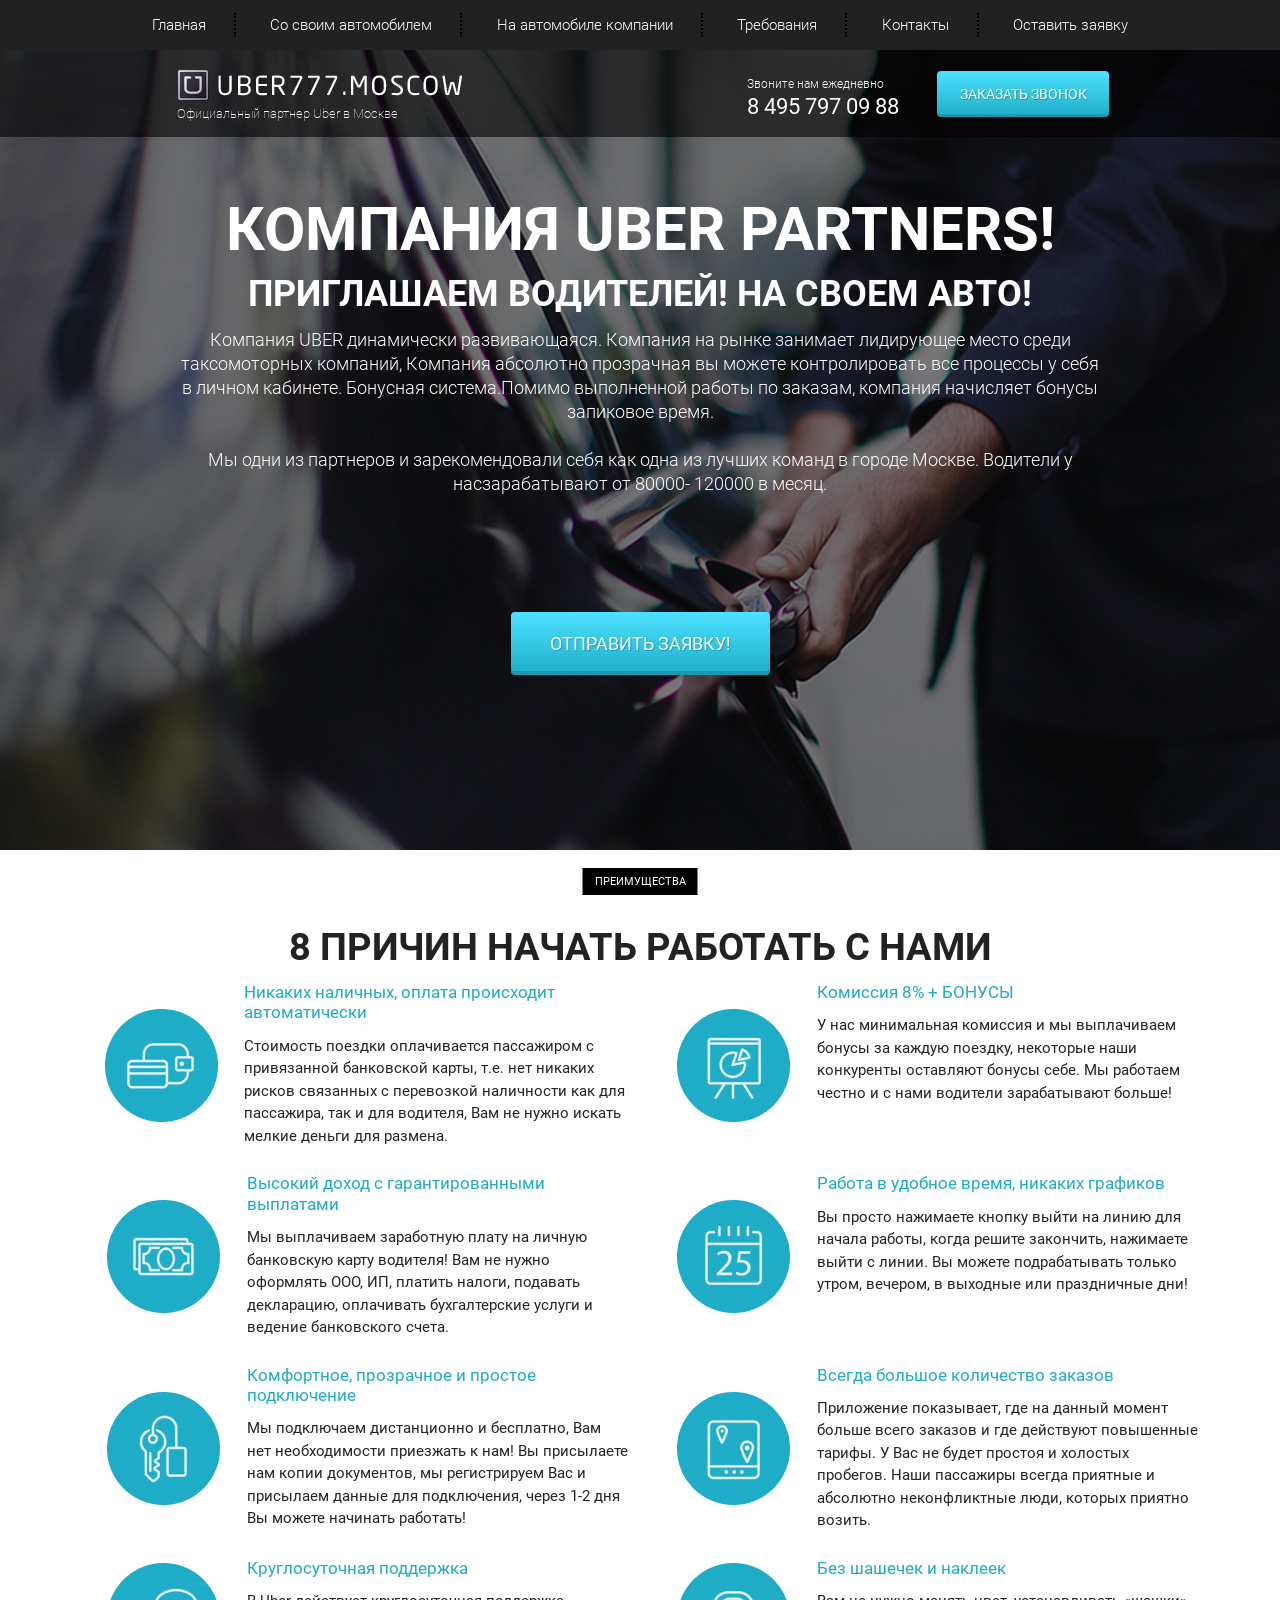
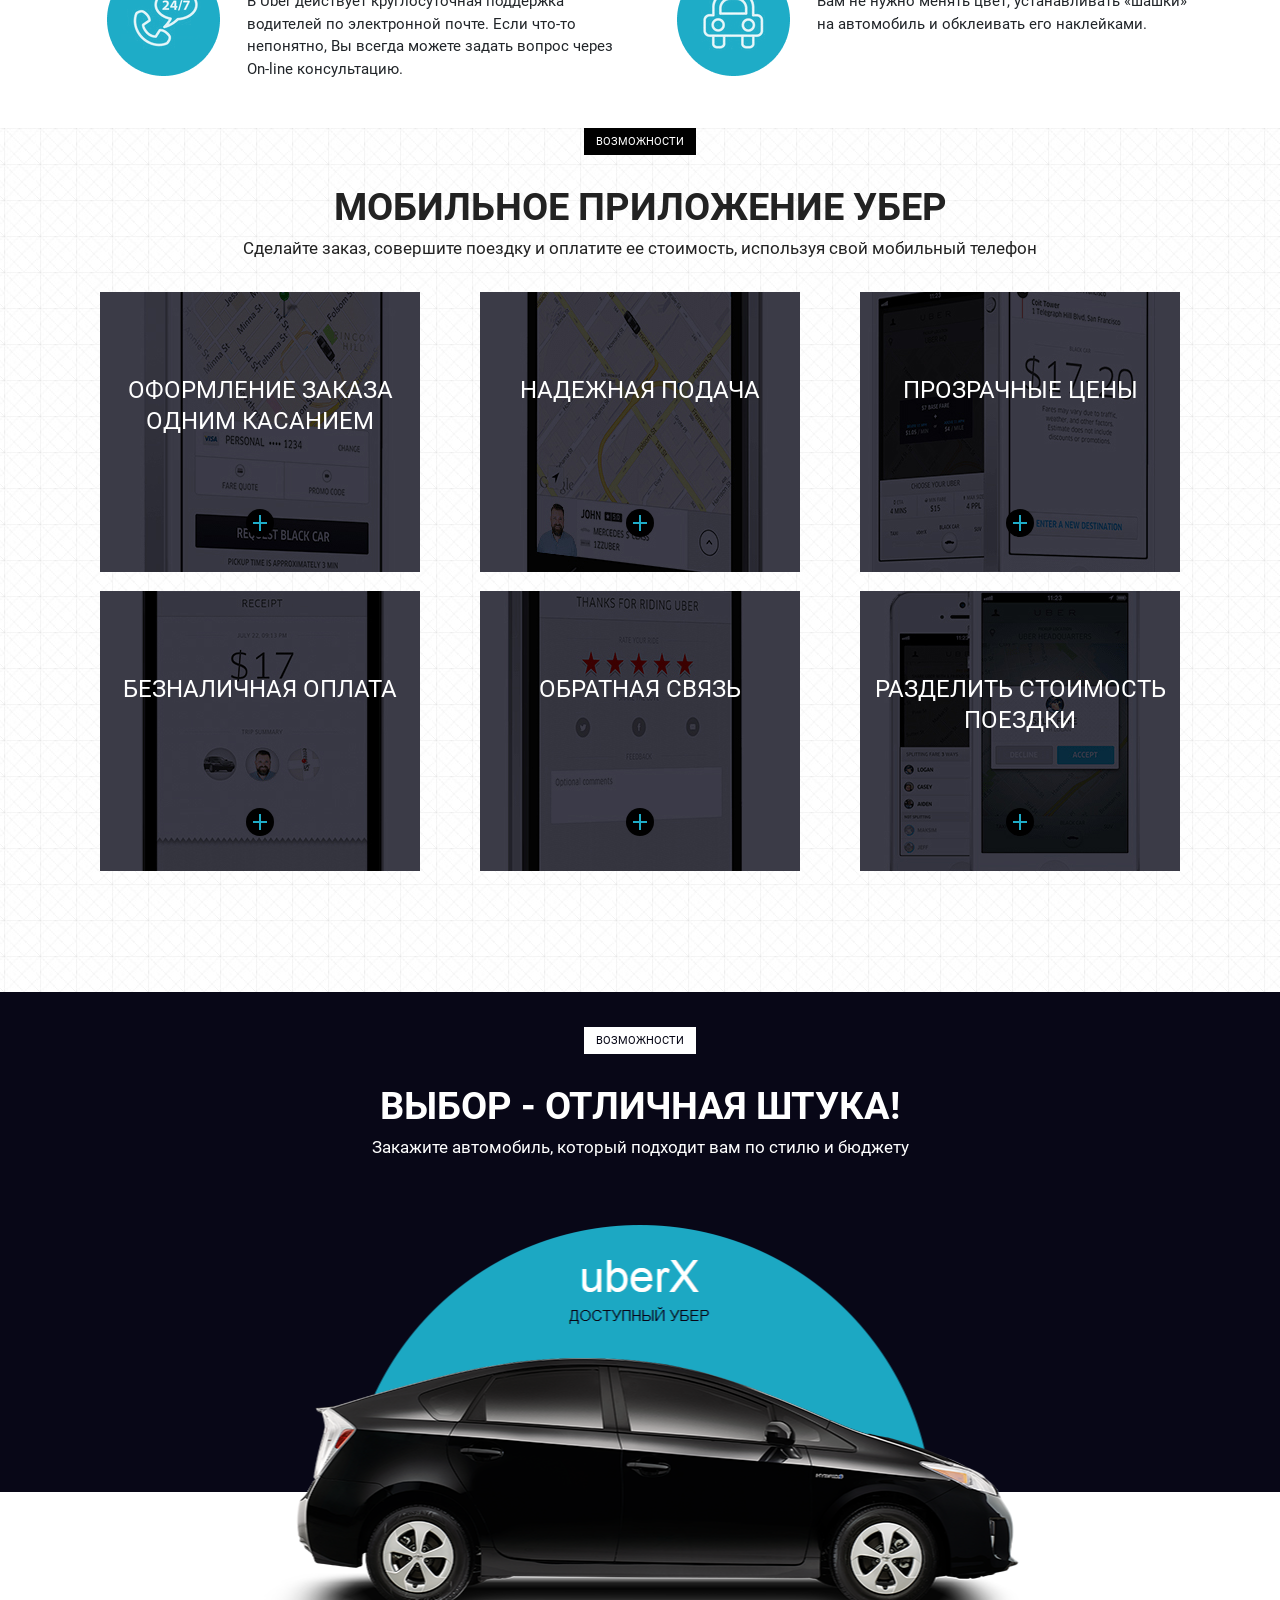
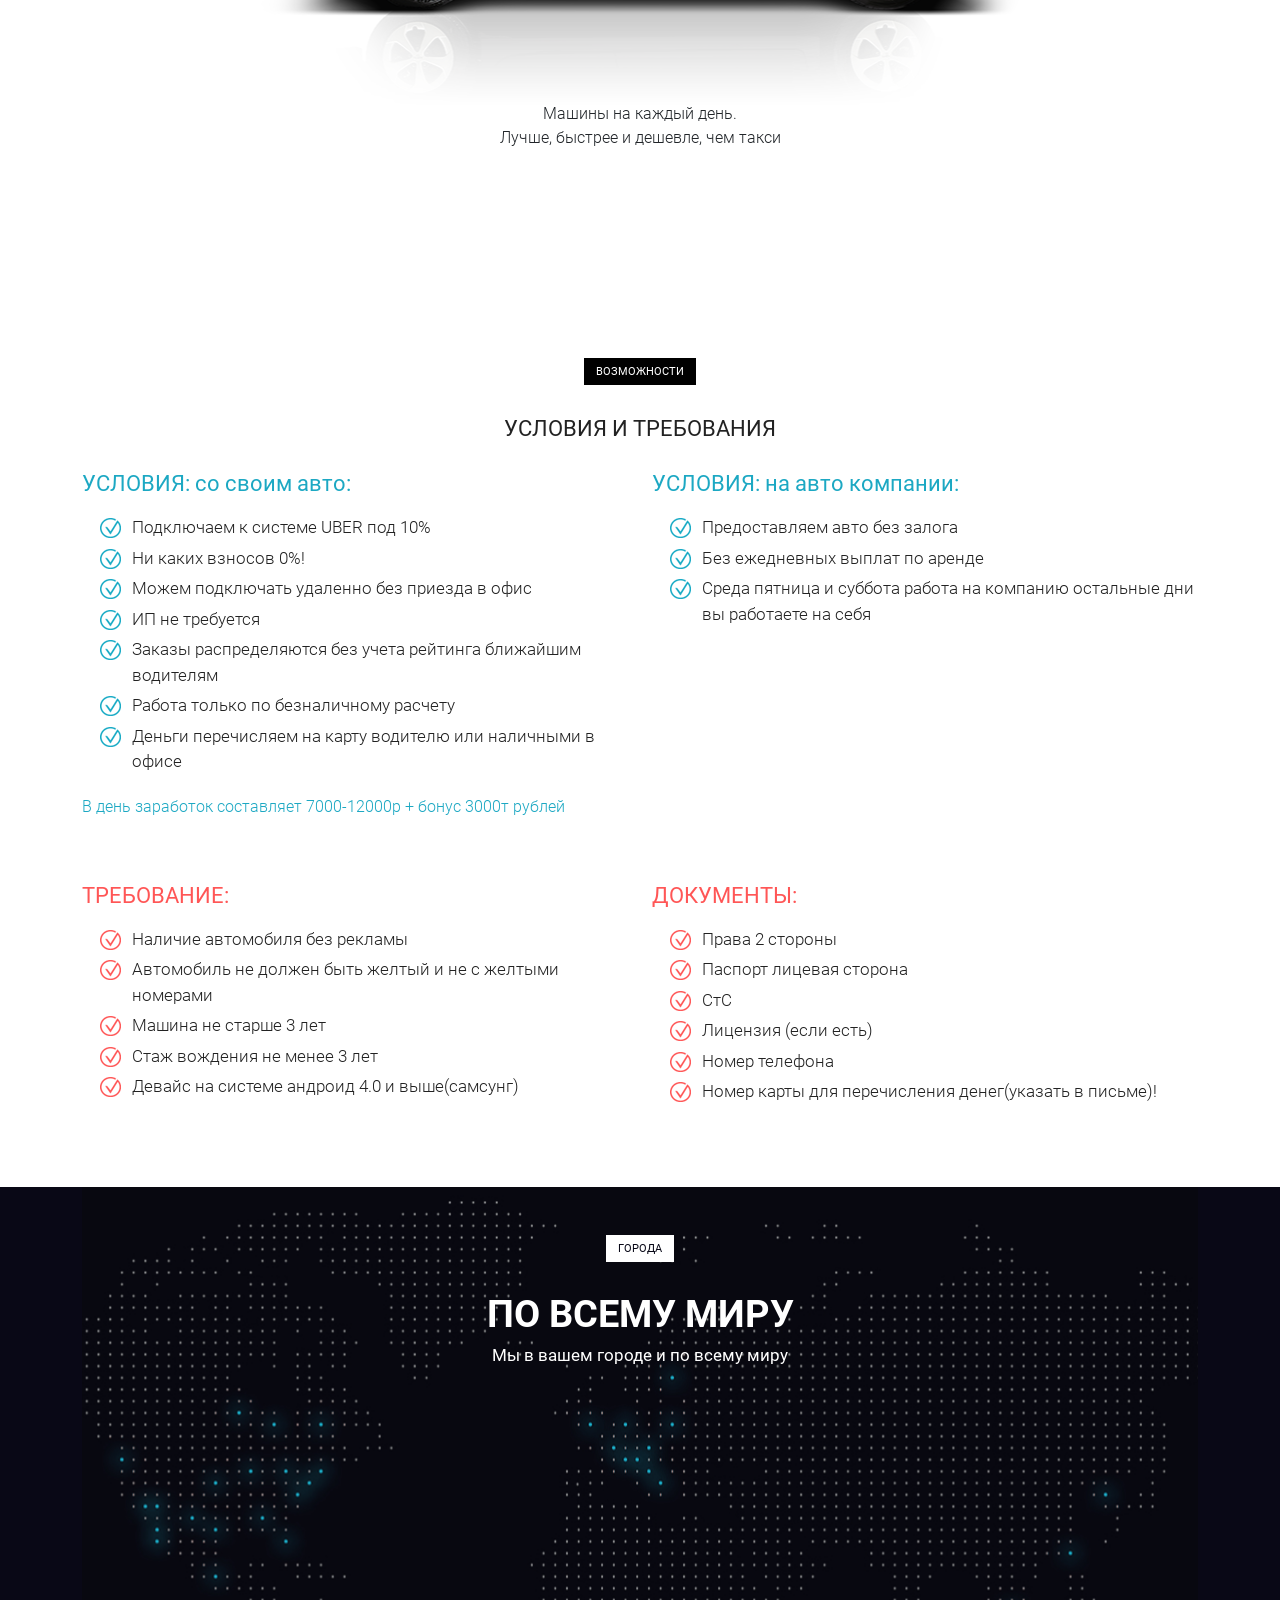
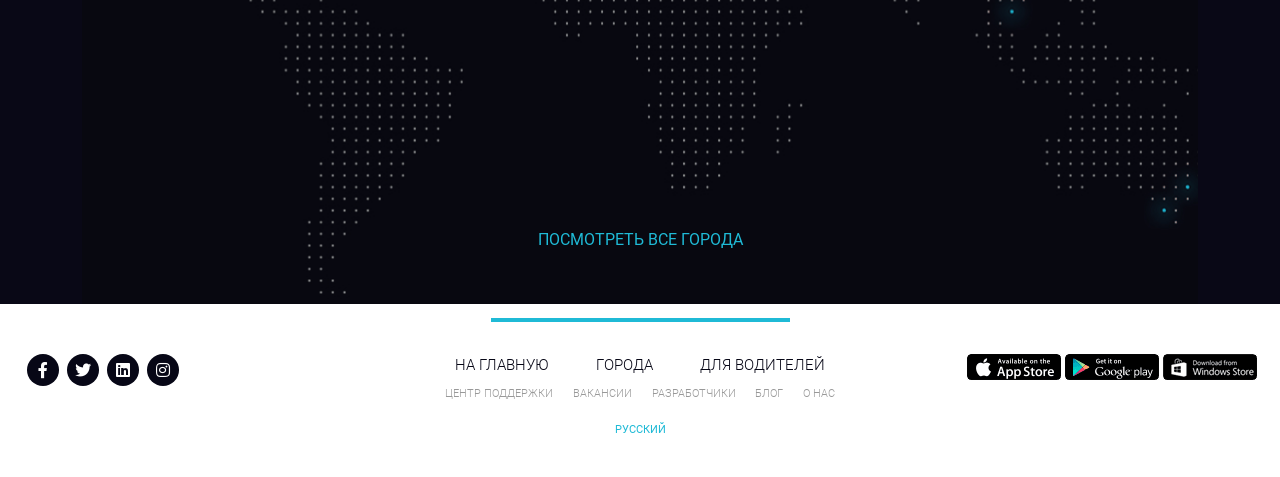
<file: projects/uber/index.html>
<!DOCTYPE html>
<html lang="en">
<head>
    <meta charset="UTF-8">
    <meta name="viewport" content="width=device-width, initial-scale=1.0">
    <link rel="stylesheet" href="css/bootstrap-reboot.min.css">
    <link rel="stylesheet" href="css/bootstrap-grid.min.css">
    <link rel="stylesheet" href="https://cdnjs.cloudflare.com/ajax/libs/font-awesome/5.15.2/css/all.min.css" integrity="sha512-HK5fgLBL+xu6dm/Ii3z4xhlSUyZgTT9tuc/hSrtw6uzJOvgRr2a9jyxxT1ely+B+xFAmJKVSTbpM/CuL7qxO8w==" crossorigin="anonymous" />
    <link rel="stylesheet" href="css/style.min.css">

    <title>Uber</title>
</head>
<body>
    
    <header>
        <nav>
            <div class="container">   
                <ul class="menu">
                    <li class="menu-item">
                        <a href="#" class="menu-link">Главная</a>
                    </li>
                    <li class="menu-item">
                        <a href="#with_your_car" class="menu-link">Со своим автомобилем</a>
                    </li>
                    <li class="menu-item">
                        <a href="#with_our_car" class="menu-link">На автомобиле компании</a>
                    </li>
                    <li class="menu-item">
                        <a href="#require" class="menu-link">Требования</a>
                    </li>
                    <li class="menu-item">
                        <a href="#contacts" class="menu-link">Контакты</a>
                    </li>
                    <li class="menu-item">
                        <a href="#" class="menu-link">Оставить заявку</a>
                    </li>
                </ul>
            </div>  
            <div class="hamburger">
                <span></span>
                <span></span>
                <span></span>
            </div>       
        </nav>
        <div class="subheader">
            <div class="container">
                <div class="row">
                    <div class="col-6 col-md-4 offset-md-1">
                        <a href="#" class="subheader_logo">
                            <img src="./img/logo/logo.png" alt="logo">
                        </a>
                        <p class="subheader-title">Официальный партнер Uber в Москве</p>
                    </div>
                    <div class="xs-hidden col-md-3 offset-md-1 col-xl-2 offset-xl-2">
                        <p class="subheader-mobile-adv">Звоните нам ежедневно</p>
                        <a href="tel:84957970988" class="subheader-tel">8 495 797 09 88</a>
                    </div>
                    <div class="col-6 col-md-3 col-lg-2">
                        <a href="tel:84957970988" class="xs-visible subheader-tel">8 495 797 09 88</a>
                        <button class="subheader-btn">ЗАКАЗАТЬ ЗВОНОК</button>
                    </div>
                </div>
            </div>
        </div>
    </header>
    
    <section class="promo">
        <div class="container">
            <div class="row">
                <div class="col-md-10 offset-md-1">
                    <h1 class="promo_header">КОМПАНИЯ UBER PARTNERS!</h1>
                    <h2 class="promo_subheader">ПРИГЛАШАЕМ ВОДИТЕЛЕЙ! НА СВОЕМ АВТО!</h2>
                    <p class="promo_descr">
                        Компания UBER  динамически развивающаяся. Компания на рынке занимает лидирующее место среди таксомоторных компаний, Компания абсолютно прозрачная вы можете контролировать все процессы у себя в личном кабинете. Бонуcная система.Помимо выполненной работы по заказам, компания начисляет бонусы запиковое время.
                        <br><br>
                        Мы одни из партнеров и зарекомендовали себя как одна из лучших команд в городе Москве.  Водители у насзарабатывают от 80000- 120000 в месяц.
                    </p>
                    <button class="promo_btn">ОТПРАВИТЬ ЗАЯВКУ!</button>
                </div>
            </div>
        </div>
    </section>

    <section class="features">
        <div class="container">
            <h1 class="label">преимущества</h1>
            <h2 class="title">8 причин начать работать с нами</h2>
            <div class="row">
                <div class="feature col-md-6">
                    <img src="./img/features/feature_1.png" alt="" class="feature_img">
                    <div class="feature_wrapper">
                        <h3 class="feature_subsubtitle">Никаких наличных, оплата происходит автоматически</h3>
                        <p class="feature_descr">Стоимость поездки оплачивается пассажиром с привязанной банковской карты, т.е. нет никаких рисков связанных с перевозкой наличности как для пассажира, так и для водителя, Вам не нужно искать мелкие деньги для размена.</p>
                    </div>
                </div>
                <div class="feature col-md-6">
                    <img src="./img/features/feature_2.png" alt="" class="feature_img">
                    <div class="feature_wrapper">
                        <h3 class="feature_subsubtitle">Комиссия 8% + БОНУСЫ</h3>
                        <p class="feature_descr">У нас минимальная комиссия и мы выплачиваем бонусы за каждую поездку, некоторые наши конкуренты оставляют бонусы себе. Мы работаем честно и с нами водители зарабатывают больше!</p>
                    </div>
                </div>
                <div class="feature col-md-6">
                    <img src="./img/features/feature_3.png" alt="" class="feature_img">
                    <div class="feature_wrapper">
                        <h3 class="feature_subsubtitle">Высокий доход с гарантированными выплатами</h3>
                        <p class="feature_descr">Мы выплачиваем заработную плату на личную банковскую карту водителя! Вам не нужно оформлять ООО, ИП, платить налоги, подавать декларацию, оплачивать бухгалтерские услуги и ведение банковского счета.</p>
                    </div>
                </div>
                <div class="feature col-md-6">
                    <img src="./img/features/feature_4.png" alt="" class="feature_img">
                    <div class="feature_wrapper">
                        <h3 class="feature_subsubtitle">Работа в удобное время, никаких графиков</h3>
                        <p class="feature_descr">Вы просто нажимаете кнопку выйти на линию для начала работы, когда решите закончить, нажимаете выйти с линии. Вы можете подрабатывать только утром, вечером, в выходные или праздничные дни! </p>
                    </div>
                </div>
                <div class="feature col-md-6">
                    <img src="./img/features/feature_5.png" alt="" class="feature_img">
                    <div class="feature_wrapper">
                        <h3 class="feature_subsubtitle">Комфортное, прозрачное и простое подключение</h3>
                        <p class="feature_descr">Мы подключаем дистанционно и бесплатно, Вам нет необходимости приезжать к нам! Вы присылаете нам копии документов, мы регистрируем Вас и присылаем данные для подключения, через 1-2 дня Вы можете начинать работать!</p>
                    </div>
                </div>
                <div class="feature col-md-6">
                    <img src="./img/features/feature_6.png" alt="" class="feature_img">
                    <div class="feature_wrapper">
                        <h3 class="feature_subsubtitle">Всегда большое количество заказов</h3>
                        <p class="feature_descr">Приложение показывает, где на данный момент больше всего заказов и где действуют повышенные тарифы. У Вас не будет простоя и холостых пробегов. Наши пассажиры всегда приятные и абсолютно неконфликтные люди, которых приятно возить.</p>
                    </div>
                </div>
                <div class="feature col-md-6">
                    <img src="./img/features/feature_7.png" alt="" class="feature_img">
                    <div class="feature_wrapper">
                        <h3 class="feature_subsubtitle">Круглосуточная поддержка</h3>
                        <p class="feature_descr">В Uber действует круглосуточная поддержка водителей по электронной почте. Если что-то непонятно, Вы всегда можете задать вопрос через On-line консультацию.</p>
                    </div>
                </div>
                <div class="feature col-md-6">
                    <img src="./img/features/feature_8.png" alt="" class="feature_img">
                    <div class="feature_wrapper">
                        <h3 class="feature_subsubtitle">Без шашечек и наклеек</h3>
                        <p class="feature_descr">Вам не нужно менять цвет, устанавливать «шашки» на автомобиль и обклеивать его наклейками.</p>
                    </div>
                </div>
            </div>
        </div>
    </section>

    <section class="mobile">
        <div class="container">
            <h1 class="label">Возможности</h1>
            <h2 class="title">мобильное приложение убер</h2>
            <div class="subtitle">Сделайте заказ, совершите поездку и оплатите ее стоимость, используя свой мобильный телефон</div>
            <div class="row">
                <div class="col-sm-6 col-md-4">
                    <div class="mobile_item mobile_item_1">
                        <div class="mobile_item_subtitle">оформление заказа одним касанием</div>
                        <div class="mobile_item_plus"></div>
                    </div>
                </div>
                <div class="col-sm-6 col-md-4">
                    <div class="mobile_item mobile_item_2">
                        <div class="mobile_item_subtitle">надежная подача</div>
                        <div class="mobile_item_plus"></div>
                    </div>
                </div>
                <div class="col-sm-6 col-md-4">
                    <div class="mobile_item mobile_item_3">
                        <div class="mobile_item_subtitle">прозрачные цены</div>
                        <div class="mobile_item_plus"></div>
                    </div>
                </div>
                <div class="col-sm-6 col-md-4">
                    <div class="mobile_item mobile_item_4">
                        <div class="mobile_item_subtitle">безналичная оплата</div>
                        <div class="mobile_item_plus"></div>
                    </div>
                </div>
                <div class="col-sm-6 col-md-4">
                    <div class="mobile_item mobile_item_5">
                        <div class="mobile_item_subtitle">обратная связь</div>
                        <div class="mobile_item_plus"></div>
                    </div>
                </div>
                <div class="col-sm-6 col-md-4">
                    <div class="mobile_item mobile_item_6">
                        <div class="mobile_item_subtitle">разделить стоимость поездки</div>
                        <div class="mobile_item_plus"></div>
                    </div>
                </div>
            </div>
        </div>
    </section>

    <section class="choisee">
            <div class="choisee_main_bg">
                <div class="label">Возможности</div>
                <div class="title">Выбор - отличная штука!</div>
                <div class="subtitle">Закажите автомобиль, который подходит вам по стилю и бюджету</div>
                <img src="./img/bg/choisee_car.png" alt="">
            </div>
            <div class="choisee_sub_bg">
                <p class="choisee_sub_bg_subtitle">
                Машины на каждый день.
                <br>    
                Лучше, быстрее и дешевле, чем такси
                </p>
            </div>
    </section>

    <section class="require">
        <div class="container">
            <div class="label">Возможности</div>
            <div class="title">условия и требования</div>
            <div class="row">
                <div class="col-md-6" id="with_your_car">
                    <div class="require_block">
                        <div class="require_block_title">УСЛОВИЯ: со своим авто:</div>
                        <ul class="require_block_list">
                            <li>Подключаем к системе UBER  под 10%</li>
                            <li>Ни каких взносов  0%!</li>
                            <li>Можем подключать удаленно без приезда в офис</li>
                            <li>ИП не требуется</li>
                            <li>Заказы распределяются без учета рейтинга ближайшим водителям
                            </li>
                            <li>Работа только по безналичному расчету</li>
                            <li>Деньги перечисляем на карту водителю или наличными в офисе</li>
                        </ul>
                        <div class="require_block_descr">
                            В день заработок составляет 7000-12000р + бонус 3000т рублей
                        </div>
                    </div>
                </div>
                <div class="col-md-6" id="with_our_car">
                    <div class="require_block">
                        <div class="require_block_title">УСЛОВИЯ: на авто компании:</div>
                        <ul class="require_block_list">
                            <li>Предоставляем авто без залога</li>
                            <li>Без ежедневных выплат по аренде</li>
                            <li>Среда пятница и суббота работа на компанию остальные дни вы работаете на себя</li>
                        </ul>
                    </div>
                </div>
                <div class="col-md-6 require_red" id="require">
                    <div class="require_block require_block_nmb">
                        <div class="require_block_title">ТРЕБОВАНИЕ:</div>
                        <ul class="require_block_list">
                            <li>Наличие автомобиля без рекламы</li>
                            <li>Автомобиль не должен быть желтый и не с желтыми номерами</li>
                            <li>Машина не старше 3 лет</li>
                            <li>Стаж вождения не менее 3 лет</li>
                            <li>Девайс на системе андроид 4.0 и выше(самсунг)
                            </li>
                        </ul>
                    </div>
                </div>
                <div class="col-md-6 require_red">
                    <div class="require_block require_block_nmb">
                        <div class="require_block_title">ДОКУМЕНТЫ:</div>
                        <ul class="require_block_list">
                            <li>Права 2 стороны</li>
                            <li>Паспорт лицевая сторона</li>
                            <li>СтС</li>
                            <li>Лицензия (если есть)</li>
                            <li>Номер телефона</li>
                            <li>Номер карты для перечисления денег(указать в письме)!</li>
                        </ul>
                    </div>
                </div>
            </div>
        </div>
    </section>

    <section class="allworld">
        <div class="container">
            <div class="allworld_main">
                <div class="label">города</div>
                <div class="title">По всему миру</div>
                <div class="subtitle">Мы в вашем городе и по всему миру</div>
                <div class="allworld_main_cities">
                    <a href="#">посмотреть все города</a>
                </div>
            </div>
        </div>
    </section>

    <footer id="contacts">
        <div class="footer_divider"></div>
        <div class="footer_wrapper">
            <div>
                <div class="footer_social">
                    <a href="#" class="footer_social_item">
                        <i class="fab fa-facebook-f"></i>
                    </a>
                    <a href="#" class="footer_social_item">
                        <i class="fab fa-twitter"></i>
                    </a>
                    <a href="#" class="footer_social_item">
                        <i class="fab fa-linkedin"></i>
                    </a>
                    <a href="#" class="footer_social_item">
                        <i class="fab fa-instagram"></i>
                    </a>
                </div>
            </div>
            <div>
                <div class="footer_links">
                    <div class="footer_links_main">
                        <a href="#">на главную</a>
                        <a href="#">города</a>
                        <a href="#">для водителей</a>
                    </div>
                    <div class="footer_links_sub">
                        <a href="#">центр поддержки</a>
                        <a href="#">вакансии</a>
                        <a href="#">разработчики</a>
                        <a href="#">блог</a>
                        <a href="#">о нас</a>
                    </div>
                    <a href="#" class="footer_links_lang">Русский</a>
                </div>
            </div>
            <div>
                <div class="footer_mobile">
                    <a href="#">
                        <img src="img/app_store.png" alt="App Store">
                    </a>
                    <a href="#">
                        <img src="img/google_play.png" alt="Google play">
                    </a>
                    <a href="#">
                        <img src="img/windows_store.png" alt="Windows store">
                    </a>
                </div>
            </div>
        </div>
    </footer>

    <script src="js/script.js"></script>
</body>
</html>
</file>
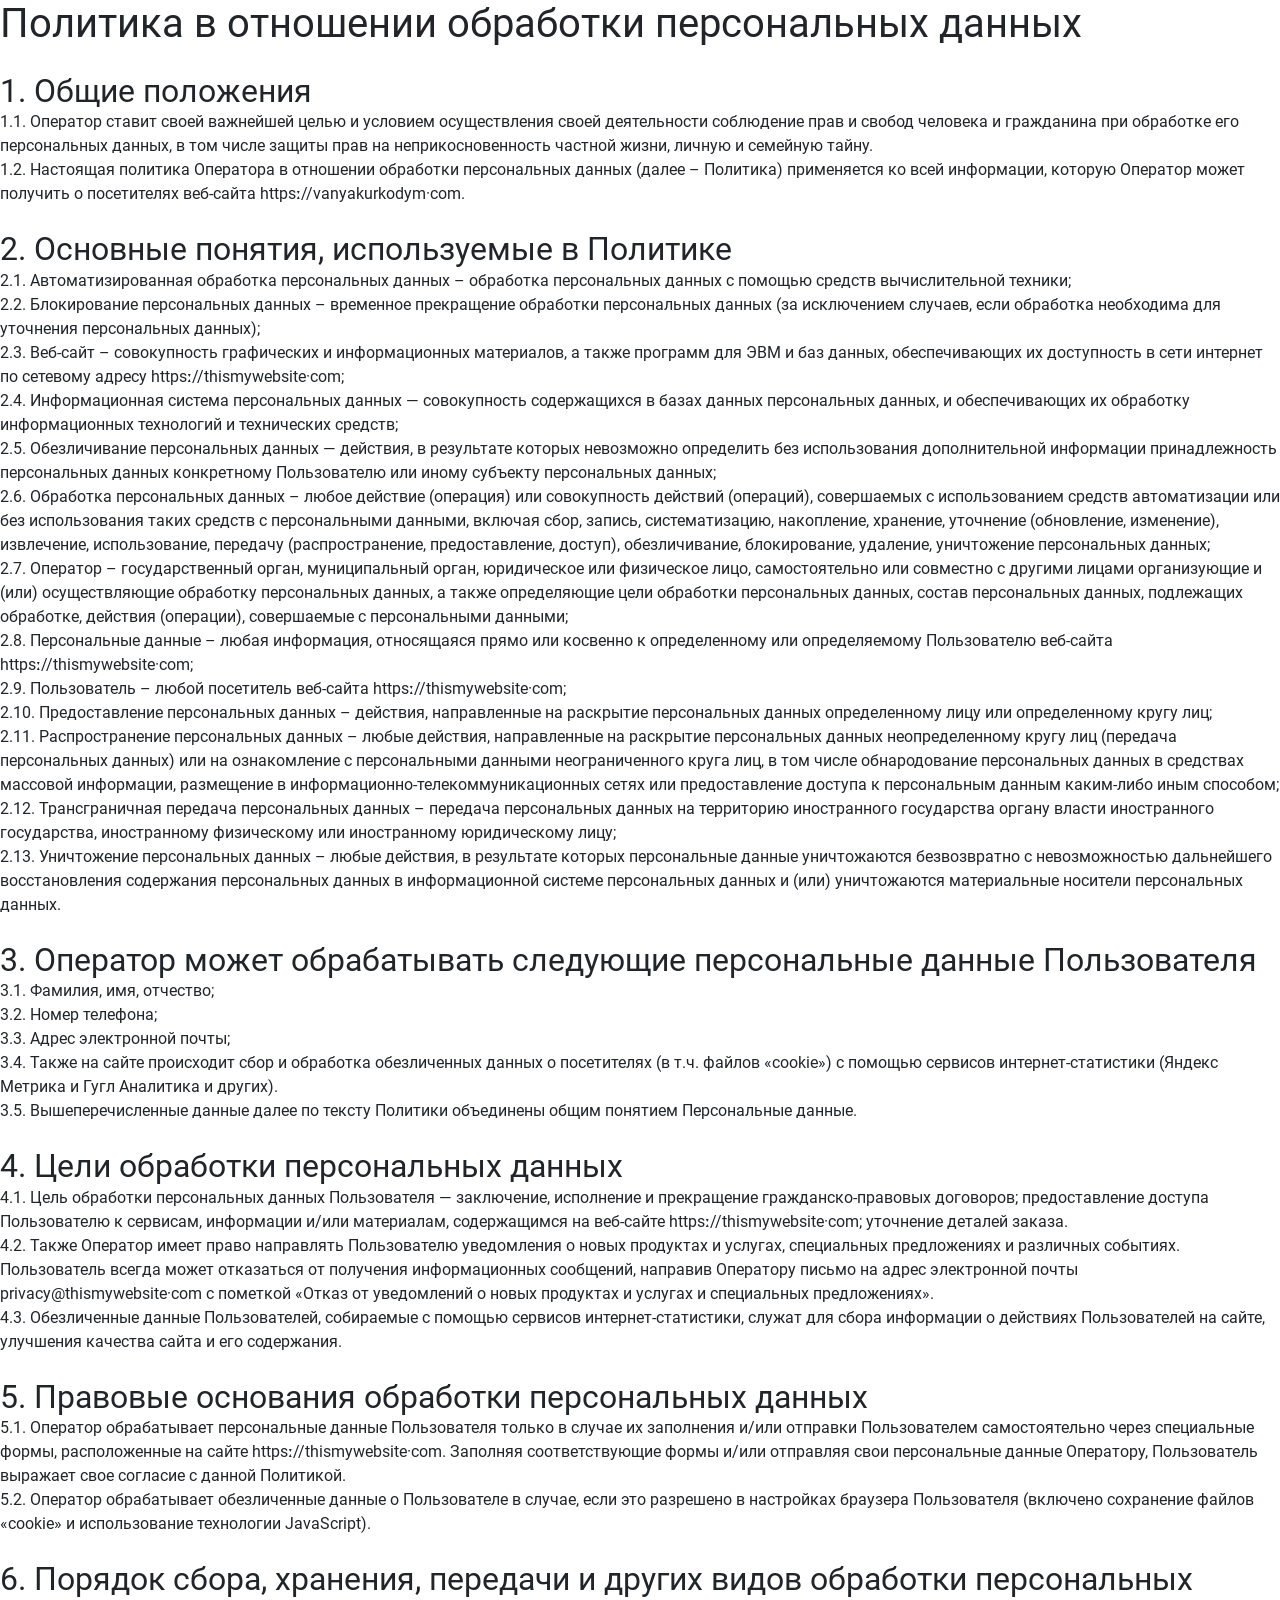
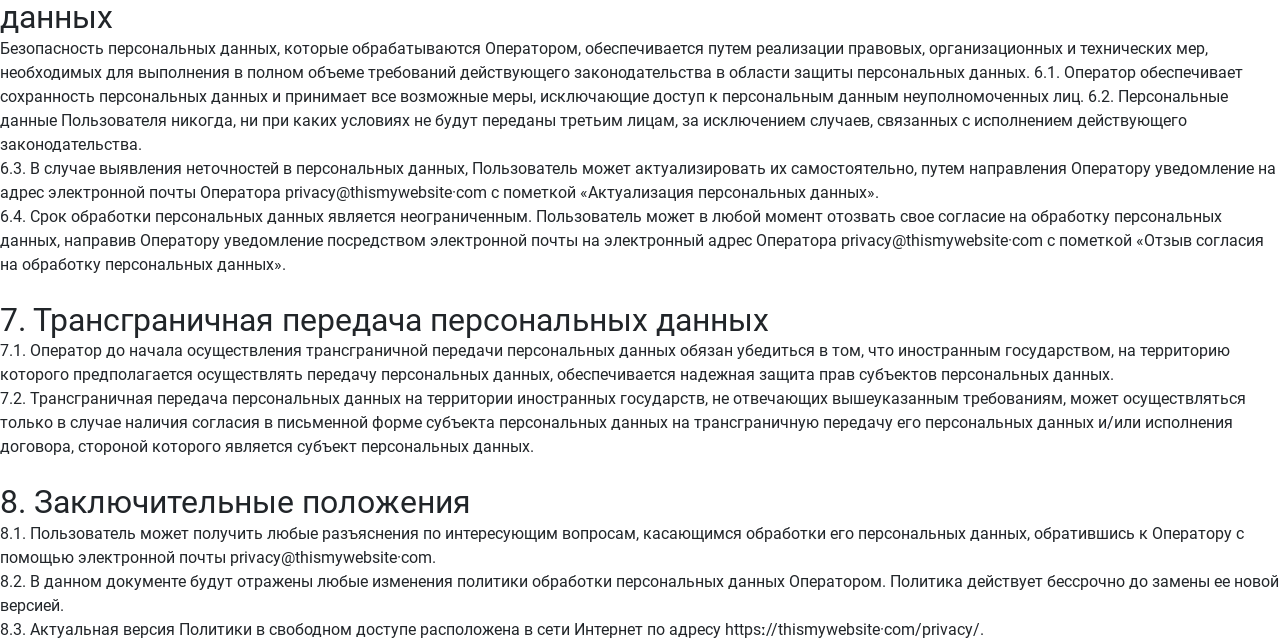
<file: policy.html>
<!DOCTYPE html><html lang="en"><head><meta charset="UTF-8"><meta http-equiv="X-UA-Compatible" content="IE=edge"><meta name="viewport" content="width=device-width,initial-scale=1"><title>Policy</title><meta name="title" content="Мое портфолио"><link rel="stylesheet" href="css/style.min.css"></head><body><h1 class="policy_title">Политика в отношении обработки персональных данных</h1><br><h2 class="policy_subtitle">1. Общие положения</h2><!-- Настоящая политика обработки персональных данных составлена в соответствии с требованиями Федерального закона от 27.07.2006. №152-ФЗ «О персональных данных» и определяет порядок обработки персональных данных и меры по обеспечению безопасности персональных данных, предпринимаемые Михайловым Иваном Сергеевичем (далее – Оператор). --><div class="policy_descr">1.1. Оператор ставит своей важнейшей целью и условием осуществления своей деятельности соблюдение прав и свобод человека и гражданина при обработке его персональных данных, в том числе защиты прав на неприкосновенность частной жизни, личную и семейную тайну.<br>1.2. Настоящая политика Оператора в отношении обработки персональных данных (далее – Политика) применяется ко всей информации, которую Оператор может получить о посетителях веб-сайта httpsː//vanyakurkodym·com.</div><br><h2 class="policy_subtitle">2. Основные понятия, используемые в Политике</h2><div class="policy_descr">2.1. Автоматизированная обработка персональных данных – обработка персональных данных с помощью средств вычислительной техники;<br>2.2. Блокирование персональных данных – временное прекращение обработки персональных данных (за исключением случаев, если обработка необходима для уточнения персональных данных);<br>2.3. Веб-сайт – совокупность графических и информационных материалов, а также программ для ЭВМ и баз данных, обеспечивающих их доступность в сети интернет по сетевому адресу httpsː//thismywebsite·com;<br>2.4. Информационная система персональных данных — совокупность содержащихся в базах данных персональных данных, и обеспечивающих их обработку информационных технологий и технических средств;<br>2.5. Обезличивание персональных данных — действия, в результате которых невозможно определить без использования дополнительной информации принадлежность персональных данных конкретному Пользователю или иному субъекту персональных данных;<br>2.6. Обработка персональных данных – любое действие (операция) или совокупность действий (операций), совершаемых с использованием средств автоматизации или без использования таких средств с персональными данными, включая сбор, запись, систематизацию, накопление, хранение, уточнение (обновление, изменение), извлечение, использование, передачу (распространение, предоставление, доступ), обезличивание, блокирование, удаление, уничтожение персональных данных;<br>2.7. Оператор – государственный орган, муниципальный орган, юридическое или физическое лицо, самостоятельно или совместно с другими лицами организующие и (или) осуществляющие обработку персональных данных, а также определяющие цели обработки персональных данных, состав персональных данных, подлежащих обработке, действия (операции), совершаемые с персональными данными;<br>2.8. Персональные данные – любая информация, относящаяся прямо или косвенно к определенному или определяемому Пользователю веб-сайта httpsː//thismywebsite·com;<br>2.9. Пользователь – любой посетитель веб-сайта httpsː//thismywebsite·com;<br>2.10. Предоставление персональных данных – действия, направленные на раскрытие персональных данных определенному лицу или определенному кругу лиц;<br>2.11. Распространение персональных данных – любые действия, направленные на раскрытие персональных данных неопределенному кругу лиц (передача персональных данных) или на ознакомление с персональными данными неограниченного круга лиц, в том числе обнародование персональных данных в средствах массовой информации, размещение в информационно-телекоммуникационных сетях или предоставление доступа к персональным данным каким-либо иным способом;<br>2.12. Трансграничная передача персональных данных – передача персональных данных на территорию иностранного государства органу власти иностранного государства, иностранному физическому или иностранному юридическому лицу;<br>2.13. Уничтожение персональных данных – любые действия, в результате которых персональные данные уничтожаются безвозвратно с невозможностью дальнейшего восстановления содержания персональных данных в информационной системе персональных данных и (или) уничтожаются материальные носители персональных данных.</div><br><h2 class="policy_subtitle">3. Оператор может обрабатывать следующие персональные данные Пользователя</h2><div class="policy_descr">3.1. Фамилия, имя, отчество;<br>3.2. Номер телефона;<br>3.3. Адрес электронной почты;<br>3.4. Также на сайте происходит сбор и обработка обезличенных данных о посетителях (в т.ч. файлов «cookie») с помощью сервисов интернет-статистики (Яндекс Метрика и Гугл Аналитика и других).<br>3.5. Вышеперечисленные данные далее по тексту Политики объединены общим понятием Персональные данные.</div><br><h2 class="policy_subtitle">4. Цели обработки персональных данных</h2><div class="policy_descr">4.1. Цель обработки персональных данных Пользователя — заключение, исполнение и прекращение гражданско-правовых договоров; предоставление доступа Пользователю к сервисам, информации и/или материалам, содержащимся на веб-сайте httpsː//thismywebsite·com; уточнение деталей заказа.<br>4.2. Также Оператор имеет право направлять Пользователю уведомления о новых продуктах и услугах, специальных предложениях и различных событиях. Пользователь всегда может отказаться от получения информационных сообщений, направив Оператору письмо на адрес электронной почты privacy@thismywebsite·com с пометкой «Отказ от уведомлений о новых продуктах и услугах и специальных предложениях».<br>4.3. Обезличенные данные Пользователей, собираемые с помощью сервисов интернет-статистики, служат для сбора информации о действиях Пользователей на сайте, улучшения качества сайта и его содержания.</div><br><h2 class="policy_subtitle">5. Правовые основания обработки персональных данных</h2><div class="policy_descr">5.1. Оператор обрабатывает персональные данные Пользователя только в случае их заполнения и/или отправки Пользователем самостоятельно через специальные формы, расположенные на сайте httpsː//thismywebsite·com. Заполняя соответствующие формы и/или отправляя свои персональные данные Оператору, Пользователь выражает свое согласие с данной Политикой.<br>5.2. Оператор обрабатывает обезличенные данные о Пользователе в случае, если это разрешено в настройках браузера Пользователя (включено сохранение файлов «cookie» и использование технологии JavaScript).</div><br><h2 class="policy_subtitle">6. Порядок сбора, хранения, передачи и других видов обработки персональных данных</h2><div class="policy_descr">Безопасность персональных данных, которые обрабатываются Оператором, обеспечивается путем реализации правовых, организационных и технических мер, необходимых для выполнения в полном объеме требований действующего законодательства в области защиты персональных данных. 6.1. Оператор обеспечивает сохранность персональных данных и принимает все возможные меры, исключающие доступ к персональным данным неуполномоченных лиц. 6.2. Персональные данные Пользователя никогда, ни при каких условиях не будут переданы третьим лицам, за исключением случаев, связанных с исполнением действующего законодательства.<br>6.3. В случае выявления неточностей в персональных данных, Пользователь может актуализировать их самостоятельно, путем направления Оператору уведомление на адрес электронной почты Оператора privacy@thismywebsite·com с пометкой «Актуализация персональных данных».<br>6.4. Срок обработки персональных данных является неограниченным. Пользователь может в любой момент отозвать свое согласие на обработку персональных данных, направив Оператору уведомление посредством электронной почты на электронный адрес Оператора privacy@thismywebsite·com с пометкой «Отзыв согласия на обработку персональных данных».</div><br><h2 class="policy_subtitle">7. Трансграничная передача персональных данных</h2><div class="policy_descr">7.1. Оператор до начала осуществления трансграничной передачи персональных данных обязан убедиться в том, что иностранным государством, на территорию которого предполагается осуществлять передачу персональных данных, обеспечивается надежная защита прав субъектов персональных данных.<br>7.2. Трансграничная передача персональных данных на территории иностранных государств, не отвечающих вышеуказанным требованиям, может осуществляться только в случае наличия согласия в письменной форме субъекта персональных данных на трансграничную передачу его персональных данных и/или исполнения договора, стороной которого является субъект персональных данных.</div><br><h2 class="policy_subtitle">8. Заключительные положения</h2><div class="policy_descr">8.1. Пользователь может получить любые разъяснения по интересующим вопросам, касающимся обработки его персональных данных, обратившись к Оператору с помощью электронной почты privacy@thismywebsite·com.<br>8.2. В данном документе будут отражены любые изменения политики обработки персональных данных Оператором. Политика действует бессрочно до замены ее новой версией.<br>8.3. Актуальная версия Политики в свободном доступе расположена в сети Интернет по адресу httpsː//thismywebsite·com/privacy/.</div></body></html>
</file>
<file: projects/uber/css/style.min.css>
*{font-family:Roboto}@font-face{font-family:Roboto;src:url(../fonts/Roboto-Light.eot);src:url(../fonts/Roboto-Light.eot?#iefix) format("embedded-opentype"),url(../fonts/Roboto-Light.woff) format("woff"),url(../fonts/Roboto-Light.ttf) format("truetype");font-weight:300;font-style:normal}@font-face{font-family:Roboto;src:url(../fonts/Roboto-Regular.eot);src:url(../fonts/Roboto-Regular.eot?#iefix) format("embedded-opentype"),url(../fonts/Roboto-Regular.woff) format("woff"),url(../fonts/Roboto-Regular.ttf) format("truetype");font-weight:500;font-style:normal}@font-face{font-family:Roboto;src:url(../fonts/Roboto-Bold.eot);src:url(../fonts/Roboto-Bold.eot?#iefix) format("embedded-opentype"),url(../fonts/Roboto-Bold.woff) format("woff"),url(../fonts/Roboto-Bold.ttf) format("truetype");font-weight:800;font-style:normal}@font-face{font-family:Roboto;src:url(../fonts/Roboto-Black.eot);src:url(../fonts/Roboto-Black.eot?#iefix) format("embedded-opentype"),url(../fonts/Roboto-Black.woff) format("woff"),url(../fonts/Roboto-Black.ttf) format("truetype");font-weight:900;font-style:normal}@font-face{font-family:Roboto;src:url(../fonts/Roboto-Thin.eot);src:url(../fonts/Roboto-Thin.eot?#iefix) format("embedded-opentype"),url(../fonts/Roboto-Thin.woff) format("woff"),url(../fonts/Roboto-Thin.ttf) format("truetype");font-weight:200;font-style:normal}h1,h2,h3,h4,h5,p{margin:0}.label{display:inline-block;text-transform:uppercase;margin-left:50%;transform:translateX(-50%);padding:8px 12px;background:#000;font-size:11px;line-height:11px;font-weight:500;color:#fff}.title{text-align:center;margin-top:33px;font-size:38px;font-weight:800;text-transform:uppercase;color:#222;line-height:38px}.subtitle{text-align:center;margin-top:10px;font-size:17px;color:#222;font-weight:500}nav{position:relative;background-color:#212121;height:50px;z-index:999}.menu{padding:13px 70px;display:flex;justify-content:space-between;margin:0}.menu-item{list-style-type:none;border-right:2px dotted #000;padding-right:28px}.menu-link{text-decoration:none;font-weight:300;font-size:15px;color:#fff}.menu-item:last-child{border-right:none;padding-right:0}.hamburger{display:none}.subheader{position:absolute;width:100%;height:87px;background:rgba(0,0,0,.6)}.subheader_logo{display:block;margin-top:19px}.subheader-title{font-weight:200;font-size:13px;color:#fff;margin-top:3px}.subheader-mobile-adv{margin-top:25px;font-weight:300;font-size:12px;color:#fff;margin-bottom:0}.subheader-tel{color:#fff;font-size:22px;line-height:28px;text-decoration:none}.subheader-btn{margin-top:21px;width:172px;height:46px;background-image:linear-gradient(0deg,#1eacc7 0,#4ce2ff 100%);box-shadow:inset 0 -3px 0 rgba(0,0,0,.12);border:none;border-radius:4px;font-size:14px;color:#fff;text-shadow:1px 1px 0 rgba(0,0,0,.21)}.subheader-btn:hover{background-image:none;background:#1eacc7}.subheader .xs-visible{display:none}.promo{min-height:800px;background:url(../img/bg/uber_bg.jpg) center center/cover no-repeat;text-align:center;padding-top:150px;padding-bottom:130px}.promo_header{font-weight:800;font-size:60px;color:#fff;line-height:60px;margin:0}.promo_subheader{margin-top:16px;font-size:36px;color:#fff;line-height:36px;font-weight:800;margin-bottom:0}.promo_descr{margin-top:16px;margin-bottom:0;font-weight:300;font-size:18px;line-height:24px;color:#fff}.promo_btn{margin-top:116px;margin-bottom:0;width:259px;height:63px;background-image:linear-gradient(0deg,#1eacc7 0,#4ce2ff 100%);box-shadow:inset 0 -4px 0 rgba(0,0,0,.12);border-radius:4px;font-size:18px;border:none;color:#fff;text-shadow:1px 1px 0 rgba(0,0,0,.21)}.promo_btn:hover{background-image:none;background:#1eacc7}.features{margin-top:18px}.features .feature{padding-left:35px;margin-top:26px;display:flex}.features .feature:nth-child(1),.features .feature:nth-child(2){margin-top:16px}.features .feature_img{align-self:center}.features .feature_wrapper{margin-left:26px}.features .feature_subsubtitle{color:#1eacc7;font-size:17px}.features .feature_descr{margin-top:12px;font-size:15px}.mobile{margin-top:48px;min-height:864px;background:url(../img/bg/mobile_bg.png) center center/cover no-repeat}.mobile .row{margin-top:30px}.mobile_item{position:relative;width:320px;height:280px;margin:0 auto;text-align:center;padding-top:83px}.mobile_item_1{background:url(../img/bg/mobile_item_1.jpg) center center/cover no-repeat}.mobile_item_2{background:url(../img/bg/mobile_item_2.jpg) center center/cover no-repeat}.mobile_item_3{background:url(../img/bg/mobile_item_3.jpg) center center/cover no-repeat}.mobile_item_4{margin-top:19px;background:url(../img/bg/mobile_item_4.jpg) center center/cover no-repeat}.mobile_item_5{margin-top:19px;background:url(../img/bg/mobile_item_5.jpg) center center/cover no-repeat}.mobile_item_6{margin-top:19px;background:url(../img/bg/mobile_item_6.jpg) center center/cover no-repeat}.mobile_item_subtitle{font-weight:500;font-size:24px;color:#fff;text-transform:uppercase;line-height:31px}.mobile_item_plus{position:absolute;bottom:35px;left:50%;transform:translateX(-50%);display:flex;justify-content:center;align-items:center;width:28px;height:28px;background:#000;border-radius:100%}.mobile_item_plus::before{content:'';display:block;width:14px;height:2px;background:#1eacc7;cursor:pointer;transition:.2s all}.mobile_item_plus::after{content:'';display:block;position:absolute;width:2px;height:16px;background:#1eacc7;cursor:pointer;transition:.2s all}.mobile_item_plus:hover::after,.mobile_item_plus:hover::before{background:#c71e1e}.choisee_main_bg{position:relative;height:500px;background:url(../img/bg/choisee_bg_1.jpg) center center/cover no-repeat;padding-top:35px}.choisee_main_bg .label{background:#fff;color:#070716}.choisee_main_bg .title{color:#ffff}.choisee_main_bg .subtitle{color:#ffff}.choisee_main_bg img{position:absolute;left:50%;transform:translateX(-50%);bottom:-213px}.choisee_sub_bg{min-height:400px;padding-top:210px;padding-bottom:137px;background:#fff}.choisee_sub_bg_subtitle{text-align:center;font-weight:300;line-height:24px;color:222222}.require{padding:66px 0}.require .title{margin-top:33px;font-size:22px;color:#222;font-weight:400;line-height:22px}.require_block{margin:33px 0}.require_block_nmb{margin-bottom:0}.require_block_title{font-size:22px;color:#1ca8c3;font-weight:400;line-height:22px}.require_block_list{margin-top:20px;list-style-type:none;padding-left:50px}.require_block_list li{position:relative;font-weight:300;font-size:17px;color:#222;margin-bottom:5px}.require_block_list li::before{content:'';display:block;position:absolute;left:-32px;top:3px;width:21px;height:20px;background:url(../img/icons/check_blue.svg) center center/cover no-repeat}.require_block_descr{margin-top:20px;font-weight:300;color:#1ca8c3}.require_red .require_block_title{color:#ff5656}.require_red .require_block_list li::before{background:url(../img/icons/check_red.svg) center center/cover no-repeat}.allworld{background:url(../img/bg/dark_world.jpg) center center/cover no-repeat;min-height:717px}.allworld_main{background:url(../img/bg/world_bg.jpg) center center/cover no-repeat;min-height:717px;padding:48px 0 0 0}.allworld_main .label{background:#fff;color:#070716}.allworld_main .title{color:#ffff}.allworld_main .subtitle{color:#ffff}.allworld_main_cities{margin-top:460px;text-align:center}.allworld_main_cities a{text-transform:uppercase;font-weight:400;color:#1fbad6;text-decoration:none}.allworld_main_cities a:hover{color:#c71e1e}footer{padding:14px 23px 39px 23px}footer a{text-decoration:none}footer a:hover{color:#c71e1e}.footer_divider{width:299px;height:4px;background-color:#1fbad6;margin:0 auto}.footer_wrapper{display:flex;justify-content:space-between;align-items:flex-start;padding-top:32px}.footer_wrapper>div{width:33%}.footer_wrapper>div:nth-child(3){display:flex;justify-content:flex-end}.footer_social{width:160px;display:flex;justify-content:space-between}.footer_social_item{display:flex;justify-content:center;align-items:center;margin:0 4px;width:32px;height:32px;background-color:#070716;border-radius:100%}.footer_social_item i{color:#fff}.footer_links{width:390px;margin:0 auto}.footer_links_main{display:flex;justify-content:space-between;padding:0 10px}.footer_links_main a{color:#070716;font-size:15px;font-weight:300;text-transform:uppercase}.footer_links_sub{display:flex;justify-content:space-between;margin-top:10px}.footer_links_sub a{color:#999;font-size:11px;font-weight:300;text-transform:uppercase}.footer_links_lang{display:block;margin:0 auto;color:#1fbad6;font-size:11px;font-weight:400;margin-top:19px;text-transform:uppercase;text-align:center}@media (max-width:1199px){.menu-item{padding-right:22px}.menu-link{font-size:13px}.subheader-mobile-adv{text-align:right}.subheader-tel{display:block;text-align:right}.promo_header{font-size:56px}.promo_subheader{font-size:42px}.features .title{margin-bottom:15px}.features .feature{margin-top:36px}.features .feature_img{align-self:start}.features_descr{font-size:14px}.mobile_item{width:300px}.footer_wrapper>div:first-child{width:25%}.footer_wrapper>div:nth-child(2){width:50%}.footer_wrapper>div:last-child{width:25%}.footer_mobile{display:flex;flex-direction:column}.footer_mobile a{margin-top:5px}.footer_mobile a:first-child{margin-top:0}}@media (max-width:991px){.menu-item{padding-right:12px}.menu-link{font-size:10px}.subheader_logo{margin-top:23px}.subheader_logo img{width:100%}.subheader-title{font-size:12px}.subheader-mobile-adv{text-align:right}.subheader-tel{display:block;text-align:right;font-size:20px}.subheader-btn{width:150px;height:40px;margin-top:26px}.promo_header{font-size:40px}.promo_subheader{font-size:30px}.features .title{margin-bottom:15px}.features .feature{margin-top:36px;flex-direction:column}.features .feature_img{align-self:center}.features .feature_subsubtitle{margin-top:10px}.features .feature_descr{font-size:15px}.mobile_item{width:220px;height:250px}.mobile_item_subtitle{font-size:15px;line-height:21px}.allworld{background:url(../img/bg/world_bg.jpg) center center/cover no-repeat}.allworld_main{background:0 0}.footer_wrapper>div:first-child{width:25%}.footer_wrapper>div:nth-child(2){width:50%}.footer_wrapper>div:last-child{width:25%}.footer_links_main{padding:0 20px}.footer_links_sub{padding:0 10px}.footer_mobile{display:flex;flex-direction:column}.footer_mobile a{margin-top:5px}.footer_mobile a:first-child{margin-top:0}.label{display:inline-block;text-transform:uppercase;margin-left:50%;transform:translateX(-50%);padding:8px 12px;background:#000;font-size:11px;line-height:11px;font-weight:500;color:#fff}.title{text-align:center;margin-top:33px;font-size:33px;font-weight:800;text-transform:uppercase;color:#222;line-height:38px}.subtitle{text-align:center;margin-top:10px;font-size:17px;color:#222;font-weight:500}}@media (max-width:767px){.menu{flex-direction:column;justify-content:center;position:fixed;top:0;left:-100%;width:60%;height:100vh;background:rgba(0,0,0,.9);z-index:2;text-align:center;transition:.5s all;padding:0}.menu_active{left:0;transition:.5s all}.menu-item{border:none;padding:15px 0}.menu-link{text-decoration:none;font-size:20px;font-weight:500}.hamburger{display:block;position:absolute;top:50%;transform:translateY(-50%);right:10px;width:30px;height:15px}.hamburger span{display:block;width:100%;height:2px;margin-bottom:3px;background:#fff;transition:.5s all}.hamburger_active{margin-top:2px}.hamburger_active span:first-child{transform:translateY(3px) rotate(-45deg)}.hamburger_active span:nth-child(2){display:none}.hamburger_active span:last-child{transform:translateY(-2px) rotate(45deg)}.subheader_logo{margin-top:29px}.subheader-title{display:none}.subheader-tel{font-size:16px;margin-top:10px;text-align:right}.subheader-btn{display:block;margin-left:calc(100% - 150px);margin-top:2px;height:33px}.subheader .xs-visible{display:block}.xs-hidden{display:none}.promo_header{line-height:45px}.promo_subheader{font-size:27px}.mobile{padding-bottom:40px}.mobile .label{margin-top:10px}.mobile .title{margin-top:25px}.mobile_item{padding-top:53px;width:200px;height:220px;margin:10px auto}.mobile_item_plus{bottom:20px}.choisee{background:url(../img/bg/choisee_bg_1.jpg) center center/cover no-repeat;padding:0 19px}.choisee_main_bg{height:370px;background:0 0}.choisee_main_bg img{width:100%}.choisee_sub_bg{background:0 0;padding-bottom:100px}.choisee_sub_bg_subtitle{font-size:30px;color:#fff;line-height:40px}.choisee .footer_wrapper>div:first-child{width:25%}.choisee .footer_wrapper>div:nth-child(2){width:50%}.choisee .footer_wrapper>div:last-child{width:25%}.choisee .footer_links_main{padding:0 20px}.choisee .footer_links_sub{padding:0 10px}.choisee .footer_mobile{display:flex;flex-direction:column}.choisee .footer_mobile a{margin-top:5px}.choisee .footer_mobile a:first-child{margin-top:0}.choisee .footer_wrapper>div:first-child{width:25%}.choisee .footer_wrapper>div:nth-child(2){width:50%}.choisee .footer_wrapper>div:last-child{width:25%}.choisee .footer_links_main{padding:0 20px}.choisee .footer_links_sub{padding:0 10px}.choisee .footer_mobile{display:flex;flex-direction:column}.choisee .footer_mobile a{margin-top:5px}.choisee .footer_mobile a:first-child{margin-top:0}.footer_wrapper{display:flex;flex-direction:column}.footer_wrapper>div:first-child{width:100%;order:2}.footer_wrapper>div:nth-child(2){width:100%;order:1}.footer_wrapper>div:last-child{width:100%;order:3}.footer_social{margin-top:10px;width:100%;justify-content:center}.footer_links_main{padding:0 20px}.footer_links_sub{padding:0 10px}.footer_mobile{width:100%;justify-content:center;flex-direction:row}.footer_mobile a{margin-top:0;margin:10px 5px 5px 0}.footer_mobile a:first-child{margin-top:10px}.label{display:inline-block;text-transform:uppercase;margin-left:50%;transform:translateX(-50%);padding:8px 12px;background:#000;font-size:11px;line-height:11px;font-weight:500;color:#fff}.title{text-align:center;margin-top:33px;font-size:27px;font-weight:800;text-transform:uppercase;color:#222;line-height:38px}.subtitle{text-align:center;margin-top:10px;font-size:15px;color:#222;font-weight:500}}@media (max-width:575px){.menu{flex-direction:column;justify-content:center;position:fixed;top:0;left:-100%;width:80%;height:100vh;background:rgba(0,0,0,.9);z-index:2;text-align:center;transition:.5s all;padding:0 20px}.menu_active{left:0;transition:.5s all}.menu-item{border:none;padding:10px 0}.menu-link{text-decoration:none;font-size:17px;font-weight:500}.hamburger{display:block;position:absolute;top:50%;transform:translateY(-50%);right:10px;width:30px;height:15px}.hamburger span{display:block;width:100%;height:2px;margin-bottom:3px;background:#fff;transition:.5s all}.hamburger_active{margin-top:2px}.hamburger_active span:first-child{transform:translateY(3px) rotate(-45deg)}.hamburger_active span:nth-child(2){display:none}.hamburger_active span:last-child{transform:translateY(-2px) rotate(45deg)}.subheader{height:62px}.subheader_logo{margin-top:18px}.subheader-title{display:none}.subheader-tel{font-size:13px;letter-spacing:1px;margin-top:11px;text-align:right;line-height:15px}.subheader-btn{display:block;margin-left:calc(100% - 120px);height:23px;width:120px;font-size:10px}.subheader .xs-visible{display:block}.subheader_header{line-height:45px}.subheader_subheader{font-size:27px}.promo{min-height:400px;padding-top:101px;padding-bottom:23px}.promo_header{line-height:40px;font-size:30px}.promo_subheader{font-size:20px}.promo_descr{display:none}.promo_btn{margin-top:73px;width:210px;height:50px;font-size:16px}.features .title{margin-bottom:0;margin-top:18px}.features .feature{margin-top:30px;flex-direction:column;padding-left:0;padding-right:0}.features .feature:nth-child(1),.features .feature:nth-child(2){margin-top:30px}.features .feature_img{width:90px;align-self:center}.features .feature_wrapper{margin-top:10px;padding-left:12px;padding-right:1px}.features .feature_subsubtitle{font-size:16px;margin:0}.features .feature_descr{font-size:15px;margin-top:5px}.mobile{padding-bottom:40px}.mobile .label{margin-top:10px}.mobile .title{margin-top:25px}.mobile .row{margin-top:0}.mobile_item{padding-top:53px;width:290px;height:254px;margin:23px auto}.mobile_item_subsubtitle{font-size:18px;font-weight:400}.mobile_item_plus{bottom:20px}.choisee{min-height:393px}.choisee_main_bg{padding:25px 0 0 0;height:50px}.choisee_main_bg .title{display:none}.choisee_main_bg .subtitle{display:none}.choisee_sub_bg{min-height:100px;padding-bottom:10px}.choisee_sub_bg_subtitle{font-size:17px;line-height:24px}.require{padding:25px 0}.require .title{margin-top:18px;font-size:22px;color:#222;font-weight:400;line-height:22px}.require_block{margin:33px 0}.require_block_nmb{margin-bottom:0}.require_block_title{font-size:16px;color:#1ca8c3;font-weight:400;line-height:24px}.require_block_list{margin-top:5px;list-style-type:none;padding-left:50px}.require_block_list li{position:relative;font-weight:300;font-size:14px;color:#222;margin-bottom:5px}.require_block_list li::before{content:'';display:block;position:absolute;left:-32px;top:3px;width:21px;height:20px;background:url(../img/icons/check_blue.svg) center center/cover no-repeat}.require_block_descr{margin-top:20px;font-weight:300;color:#1ca8c3}.require_red .require_block_title{color:#ff5656}.require_red .require_block_list li::before{background:url(../img/icons/check_red.svg) center center/cover no-repeat}.allworld{min-height:360px}.allworld_main{min-height:360px;padding:26px 0 0 0}.allworld_main .title{margin-top:18px}.allworld_main_cities{margin-top:190px}.footer_divider{width:260px}.footer_wrapper{display:flex;flex-direction:column}.footer_wrapper>div:first-child{width:100%;order:2}.footer_wrapper>div:nth-child(2){width:100%;order:1}.footer_wrapper>div:last-child{width:100%;order:3}.footer_social{margin-top:10px;width:100%;justify-content:center}.footer_links{width:280px}.footer_links_main{justify-content:space-around;padding:0 0}.footer_links_main a{font-size:14px}.footer_links_sub{padding:0 10px;flex-wrap:wrap;flex-direction:row}.footer_links_sub a{font-size:12px}.footer_mobile{width:100%;justify-content:center;flex-direction:row}.footer_mobile a{margin-top:0;margin:10px 5px 5px 0}.footer_mobile a:first-child{margin-top:10px}.title{text-align:center;margin-top:33px;font-size:16px;font-weight:800;text-transform:uppercase;color:#222;line-height:16px}.subtitle{text-align:center;margin-top:10px;font-size:14px;color:#222;font-weight:500}}
</file>
